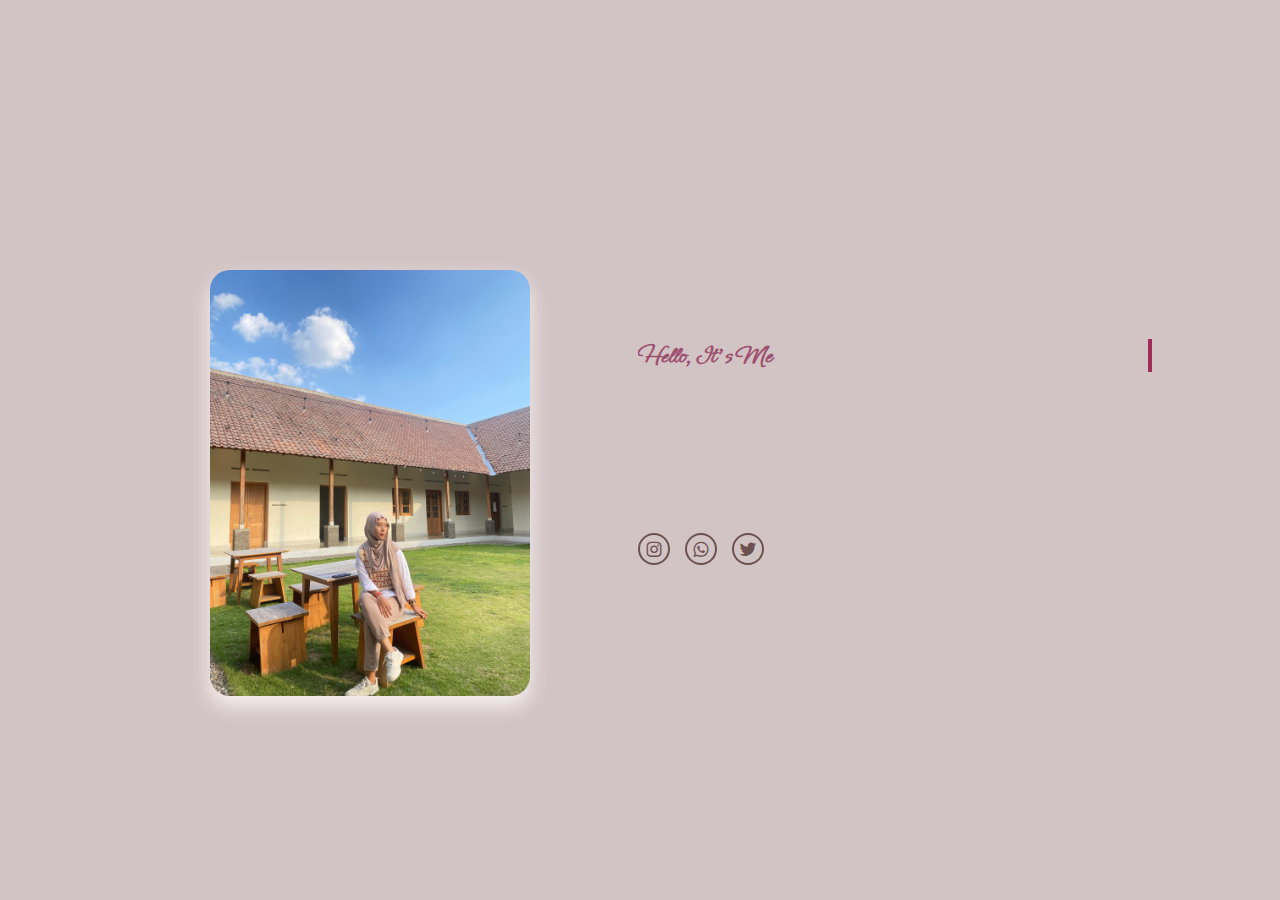
<file: index.html>
<!DOCTYPE html>
<html lang="en">
<head>
    <meta charset="UTF-8">
    <meta http-equiv="X-UA-Compatible" content="IE-edge">
    <meta name="viewport" content="width=device-width, initial-scale=1.0">
    <title>Portofolio</title>
    <link rel="preconnect" href="https://fonts.googleapis.com">
    <link rel="preconnect" href="https://fonts.gstatic.com" crossorigin>
    <link href="https://fonts.googleapis.com/css2?family=Ephesis&display=swap" rel="stylesheet">
    <link href="https://fonts.googleapis.com/css2?family=Agbalumo&family=Ephesis&display=swap" rel="stylesheet">
    <link href="https://fonts.googleapis.com/css2?family=Agbalumo&family=Cherry+Bomb+One&family=Ephesis&display=swap" rel="stylesheet">
    <link rel="stylesheet" href="main.css">
    <link href='https://unpkg.com/boxicons@2.1.4/css/boxicons.min.css' rel='stylesheet'>
</head>
<body>
    <header class="header">
        <a href="#" class="logo"><img src="asset/logo.png" alt="logo"></a>

        <input type="checkbox" id="menu-toggle" class="menu-toggle">
        <label for="menu-toggle" class="menu-icon">
            <i class='bx bx-menu'></i>
        </label>

        <nav class="navbar">
            <a href="#">Home</a>
            <a href="about.html">About</a>
            <a href="porto.html">Portofolio</a>
            <a href="kontak.html">Contact</a>
        </nav>
    </header>
    <section class="home">
        <div class="home-container">
            <div class="profile-photo">
                <img src="asset/ara.jpg" alt="fotoku">
            </div>
            <div class="home-content">
                <h2 class="typing">Hello, It's Me</h2>
                <h1 class="fade-in">Rahadatul Aisy Tsamarah Ilyas</h1>
                <p class="fade-in">Saya adalah mahasiswi Teknik Informatika semester 3 
                    <br>di Universitas Muhammdiyah Surakata, yang mempunyai minat pada
                    <br> bidang front-end developer dan UI/UX Design
                   </p>
                <div class="home-sci">
                    <a href="https://www.instagram.com/tsa.arraa_?igsh=aDdsd3g0Mzc2M25y"><i class='bx bxl-instagram'></i></a>
                    <a href="wa.me/6285641312439"><i class='bx bxl-whatsapp'></i></a>
                    <a href="https://x.com/Jeijwonie?t=0_dppEdhTV4vTgJuLOTciw&s=08"><i class='bx bxl-twitter'></i></a>
                </div>
                <a href="about.html" class="btn-box fade-in">More About Me</a>
            </div>
        </div>
    </section>
</body>
</html>
</file>
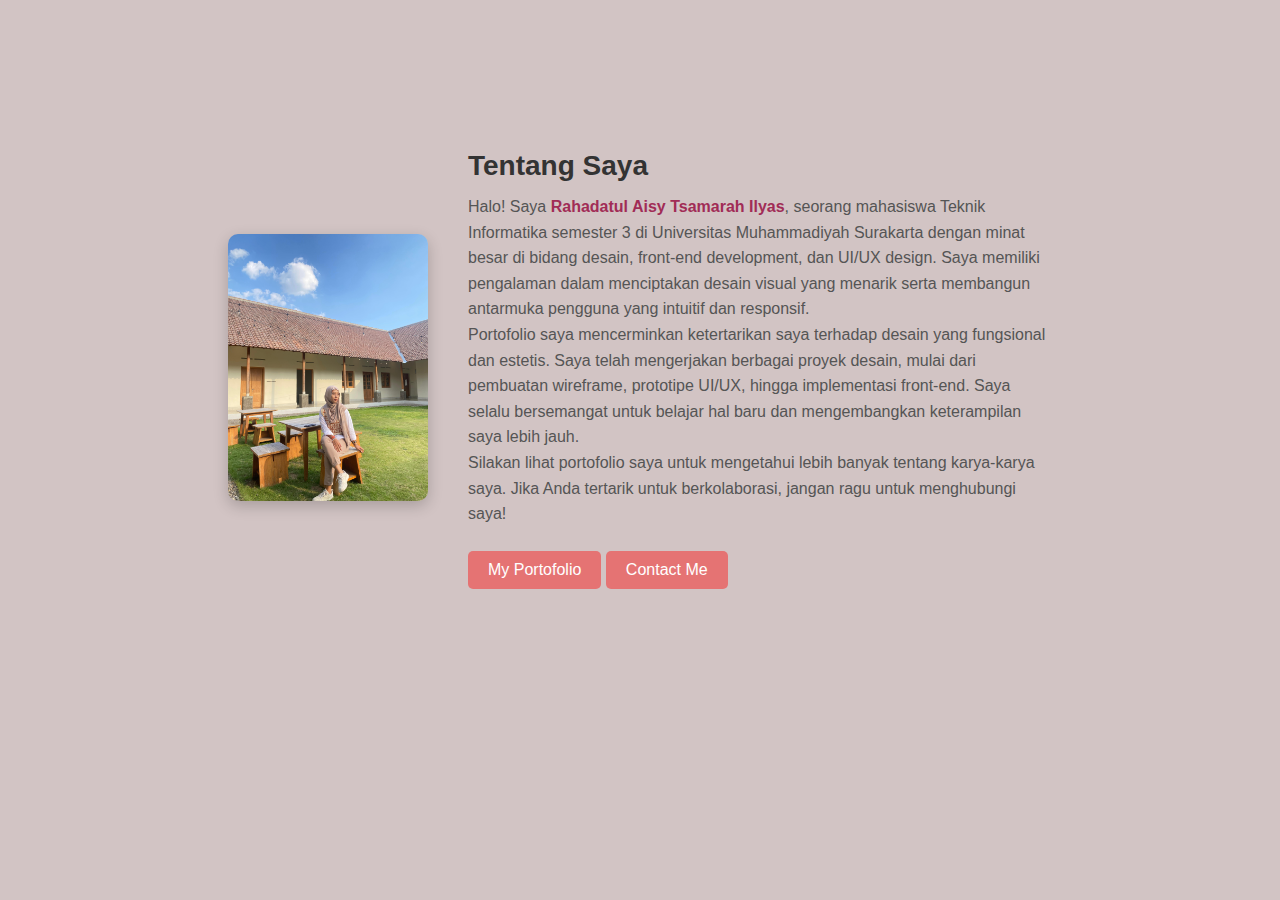
<file: about.html>
<!DOCTYPE html>
<html lang="id">
<head>
    <meta charset="UTF-8">
    <meta name="viewport" content="width=device-width, initial-scale=1.0">
    <title>About Me</title>
    <link rel="stylesheet" href="about.css">
</head>
<body>
    <header class="header">
        <div class="logo">
            <img src="asset/logo.png" alt="logoAR">
        </div>
        <nav class="navbar">
            <a href="index.html">Home</a>
            <a href="#about.html">About</a>
            <a href="porto.html">Portfolio</a>
            <a href="kontak.html">Contact</a>
        </nav>
    </header>
    
    <section class="about" id="about">
        <div class="container">
            <div class="about-content">
                <div class="about-image">
                    <img src="asset/ara.jpg" alt="Foto Profil">
                </div>
                <div class="about-text">
                    <h2>Tentang Saya</h2>
                    <p>Halo! Saya <strong>Rahadatul Aisy Tsamarah Ilyas</strong>, seorang mahasiswa Teknik Informatika semester 3 di Universitas Muhammadiyah Surakarta dengan minat besar di bidang desain, front-end development, dan UI/UX design. Saya memiliki pengalaman dalam menciptakan desain visual yang menarik serta membangun antarmuka pengguna yang intuitif dan responsif.</p>
                    <p>Portofolio saya mencerminkan ketertarikan saya terhadap desain yang fungsional dan estetis. Saya telah mengerjakan berbagai proyek desain, mulai dari pembuatan wireframe, prototipe UI/UX, hingga implementasi front-end. Saya selalu bersemangat untuk belajar hal baru dan mengembangkan keterampilan saya lebih jauh.</p>
                    <p>Silakan lihat portofolio saya untuk mengetahui lebih banyak tentang karya-karya saya. Jika Anda tertarik untuk berkolaborasi, jangan ragu untuk menghubungi saya!</p>
                    <a href="#porto.html" class="btn">My Portofolio</a>
                    <a href="kontak.html" class="btn">Contact Me</a>
                    
                </div>
            </div>
        </div>
    </section>
</body>
</html>
</file>
<file: main.css>
*
{
    margin: 0;
    padding: 0;
    box-sizing: border-box;
    font-family:'poppins', sans-serif;
}
body{
    background-color: #d2c4c4;
}
.header
{
    position: fixed;
    top: 0;
    left: 0;
    width: 100%;
    padding: 10px 10%;
    background: #f0d6d6;
    display: flex;
    justify-content: space-between;
    align-items: center;
    z-index: 100;
    transform: translateY(-20%);
    opacity: 0;
    animation: slideDown 0.9s ease-out forwards;
}

.menu-toggle{
    display: none;
}

.menu-icon{
    display: none;
    font-size: 24px;
    color: #4B3535;
    cursor: pointer;
}

@keyframes slideDown {
    from {
        transform: translateY(-20%);
        opacity: 0;
    }
    to {
        transform: translateY(0);
        opacity: 1;
    }
}
.logo img {
    width: 60px; 
    height: 60px;
    border-radius: 50%; 
    object-fit: cover;
    transition: 0.3s; 
}

.logo img:hover{
    transform: scale(1.1);
}

.navbar a {
    display: inline-block;
    font-family: "poppins";
    font-size: 18px;
    color: #4B3535;
    text-decoration: none;
    font-weight: 500;
    margin-left: 35px;
    transition: 0.3s; 

}
.navbar a:hover{
    color:#e57373;
    font-weight: 600;
    text-shadow: 0px 0px 5px rgb(247, 223, 223);
}
.home {
    position: relative;
    width: 100%;
    min-height: 100vh;
    background: linear-gradient(rgba(253, 246, 247, 00.7s), rgba(253, 246, 247, 0.9)), no-repeat;
    background-size: cover;
    background-position: center;
    display: flex;
    align-items: center;
    padding: 70px 10% 0;
}

.home-container{
    display: flex;
    justify-content: space-between;
    align-items: center;
    width: 100%;
    max-width: 1200px;
    margin: 0 auto;
}

.profile-photo{
    flex: 0 0 40%;
    justify-content: space-between;
    align-items: center;
    max-width: 400px;
    margin-left: 8%;
}

.profile-photo img{
    width: 320px;
    height: auto;
    border-radius: 20px;
    box-shadow: 0 10px 20px rgba(253, 246, 247, 0.9);
    transition: transform 0.2s ease;
}

.profile-photo img:hover{
    transform: scale(1.02);
}

.home-content h1{
    color: #A12C56;
    flex: 0 0 55%;
}

.home-content h1{
    font-size: 2.2rem;
    margin-bottom: 15px;
}

h2 {
    font-family:'Ephesis';
    font: size 98px;
    margin-bottom: 10px;
}

.typing{
    font-size: 1.6rem;
    color: #A12C56;
    overflow:hidden;
    white-space: nowrap;
    border-right: 4px solid #A12C56;
    animation: typing 2s steps(30, end) alternate infinite,
    blink 0.7s steps(2,start) infinite;
}
@keyframes typing{
    from{width: 0;}
    to{width: 38%;}
}
@keyframes blink{
    50%{border-color: transparent;}
}

.fade-in {
    opacity: 0;
    transform: translateY(20px);
    animation: fadeUp 0.9s ease-out forwards;

}
@keyframes fadeUp {
    from {
        opacity: 0;
        transform: translateY(20px);
    }
    to {
        opacity: 1;
        transform: translateY(0);
    }
}
.home-content h2{
    color: #9E4F6F;
}
.home-content p{
    color: #6F5453;
    line-height: 1.6;
    margin-bottom: 20px;
}

p{
   font-family: 'Segoe UI', Tahoma, Geneva, Verdana, sans-serif; 
}

.home-sci{
    display: flex;
    margin-bottom: 28px;
}

.home-sci a{
    display: inline-flex;
    justify-content: center;
    align-items: center;
    width: 32px;
    height: 32px;
    background: transparent;
    border: 2px solid #6c5151;
    border-radius: 50%;
    font-size: 20px;
    color: #6c5151;
    text-decoration: none;
    margin-right: 15px;
}
.home-sci a:hover{
    background: #4B3535;
    color: #ffff;
    box-shadow: 0 0 20px #d2c4c4;
}
.btn-box{
    display: inline-block;
    padding: 10px 24px;
    background: linear-gradient(45deg, #A12C56, #c77974);
    border-radius: 30px;
    font-size: 16px;
    color: #f0d6d6;
    text-decoration: none;
    font-weight: 600;
    transition: 0.3s;
    box-shadow: 0 5px 15px rgba(161, 44, 86, 0.3);
}
.btn-box:hover{
    background: linear-gradient(45deg, #A12C56, #c77974);
    box-shadow: 0 0 10px #d81b60;
    transform: scale(1.05);
    
}

@media (max-width: 991px){
    .header{
        padding: 15px 5%;
    }

    .home{
        padding: 100px 5% 0;
    }

    .home-container{
        flex-direction: column;
    }

    .profile-photo{
        flex: 0 0 100%;
        max-width: 300px;
        margin: 0 auto 40px;
    }

    .home-content{
        flex: 0 0 100%;
        text-align: center;
    }

    .home-sci {
        justify-content: center;
    }

    .typing{
        width:100%;
        animation: typing 3s steps(30, end) alternate infinite,
        blink 0.7 steps(2, start) infinite;
    }
}

@media (max-width: 768px){
    .menu-icon{
        display: block;
    }

    .navbar{
        position: absolute;
        top: 100%;
        left: 0;
        width: 100%;
        padding: 10px 0;
        background: rgba(253, 246, 247, 0.9);
        backdrop-filter: blur(10px);
        box-shadow: 0 10px 15px rgba(0 , 0, 0, 0.1);
        display: flex;
        flex-direction: column;
        align-items: center;
        max-height: 0;
        overflow: hidden;
        transition: max-height 0.5s ease;
    }
    
    .menu-toggle:checked ~ .navbar {
        max-height: 300px;
    }

    .navbar a{
        display: block;
        margin: 10px 0;
        padding: 5px 0;
        width: 100%;
        text-align: center;
    }

    .home-content h1{
        font-size: 2rem;
    }

    h2{
        font-size: 1.4rem;
    }

    .typing{
        font-size: 1.4rem;
    }
}

@media (max-width: 480px){
    .home-content h1{
        font-size: 1.7rem;
    }

    h2{
        font-size: 1.7rem;
    }

    .typing{
        font-size: 1.2rem;
    }

    .btn-box{
        padding:10px 20px;
        font-size: 14px;
    }
}
</file>
<file: about.css>
*
{
    margin: 0;
    padding: 0;
    box-sizing: border-box;
    font-family:'poppins', sans-serif;
}
body{
    background-color: #d2c4c4;
}

.header{
    position: fixed;
    top: 0;
    left: 0;
    width: 100%;
    padding: 8px 10%;
    background: #f0d6d6;
    display: flex;
    justify-content: space-between;
    align-items: center;
    z-index: 100;
    transform: translateY(-20%);
    opacity: 0;
    animation: slideDown 0.9s ease-out forwards;
}


@keyframes slideDown {
    from {
        transform: translateY(-20%);
        opacity: 0;
    }
    to {
        transform: translateY(0);
        opacity: 1;
    }
}

.logo img {
    width: 60px; 
    height: 60px;
    border-radius: 50%; 
    object-fit: cover;
    transition: 0.3s; 
}
.logo img:hover{
    transform: scale(1.1);
}
.navbar a {
    display: inline-block;
    font-family: "poppins";
    font-size: 18px;
    color: #4B3535;
    text-decoration: none;
    font-weight: 500;
    margin-left: 35px;
    transition: 0.3s; 

}
.navbar a:hover{
    color:#e57373;
    font-weight: 600;
    text-shadow: 0px 0px 5px rgb(247, 223, 223);
}

.about {
    margin: 100px;
    padding: 50px 10%;
}

.about-content {
    display: flex;
    align-items: center;
    gap: 40px;
}

.about-image img {
    width: 200px;
    border-radius: 10px;
    box-shadow: 0 5px 15px rgba(0, 0, 0, 0.2);
}

.about-text {
    max-width: 600px;
}

.about-text h2 {
    font-size: 28px;
    color: #333;
    margin-bottom: 12px;
}

.about-text p {
    font-size: 16px;
    color: #555;
    line-height: 1.6;
}

.about-text p strong{
    color: #a12c56
}
.btn {
    display: inline-block;
    padding: 10px 20px;
    background: #e57373;
    color: white;
    text-decoration: none;
    border-radius: 5px;
    transition: 0.3s;
    margin-top: 24px;
}

.btn:hover {
    background: #c85555;
}

@media (max-width: 768px) {
    .about-content {
        flex-direction: column;
        text-align: center;
    }
    .about-image img {
        width: 150px;
    }
}
</file>
